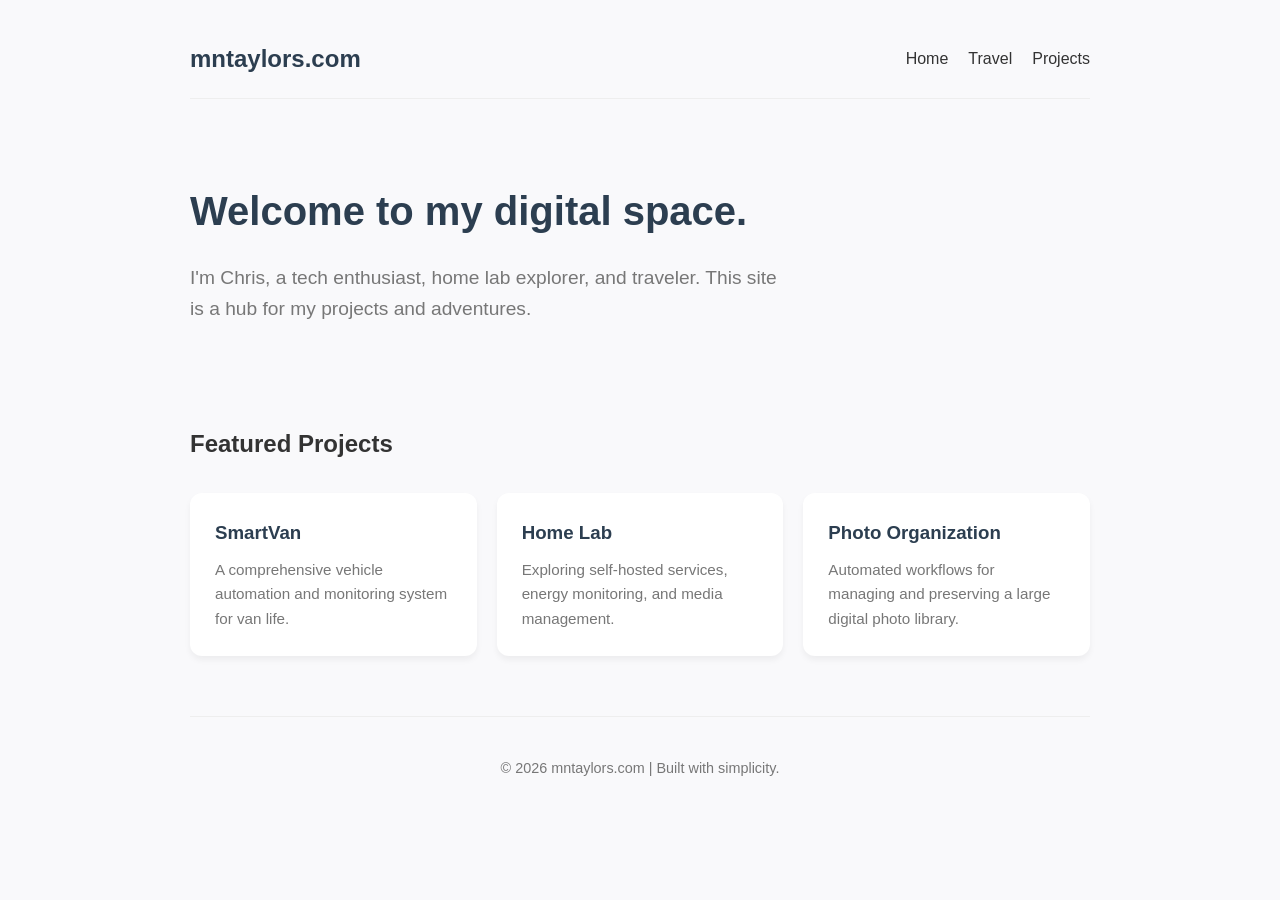
<file: index.html>
<!DOCTYPE html>
<html lang="en">
<head>
    <meta charset="UTF-8">
    <meta name="viewport" content="width=device-width, initial-scale=1.0">
    <title>M. Taylor | Personal Site</title>
    <link rel="stylesheet" href="styles.css">
</head>
<body>
    <header>
        <h1>mntaylors.com</h1>
        <nav>
            <ul>
                <li><a href="index.html">Home</a></li>
                <li><a href="travel.html">Travel</a></li>
                <li><a href="#projects">Projects</a></li>
            </ul>
        </nav>
    </header>

    <main>
        <section class="hero">
            <h2>Welcome to my digital space.</h2>
            <p>I'm Chris, a tech enthusiast, home lab explorer, and traveler. This site is a hub for my projects and adventures.</p>
        </section>

        <section id="projects">
            <h2>Featured Projects</h2>
            <div class="projects-grid">
                <div class="project-card">
                    <div class="card-content">
                        <h3>SmartVan</h3>
                        <p>A comprehensive vehicle automation and monitoring system for van life.</p>
                    </div>
                </div>
                <div class="project-card">
                    <div class="card-content">
                        <h3>Home Lab</h3>
                        <p>Exploring self-hosted services, energy monitoring, and media management.</p>
                    </div>
                </div>
                <div class="project-card">
                    <div class="card-content">
                        <h3>Photo Organization</h3>
                        <p>Automated workflows for managing and preserving a large digital photo library.</p>
                    </div>
                </div>
            </div>
        </section>
    </main>

    <footer>
        <p>&copy; 2026 mntaylors.com | Built with simplicity.</p>
    </footer>
</body>
</html>
</file>
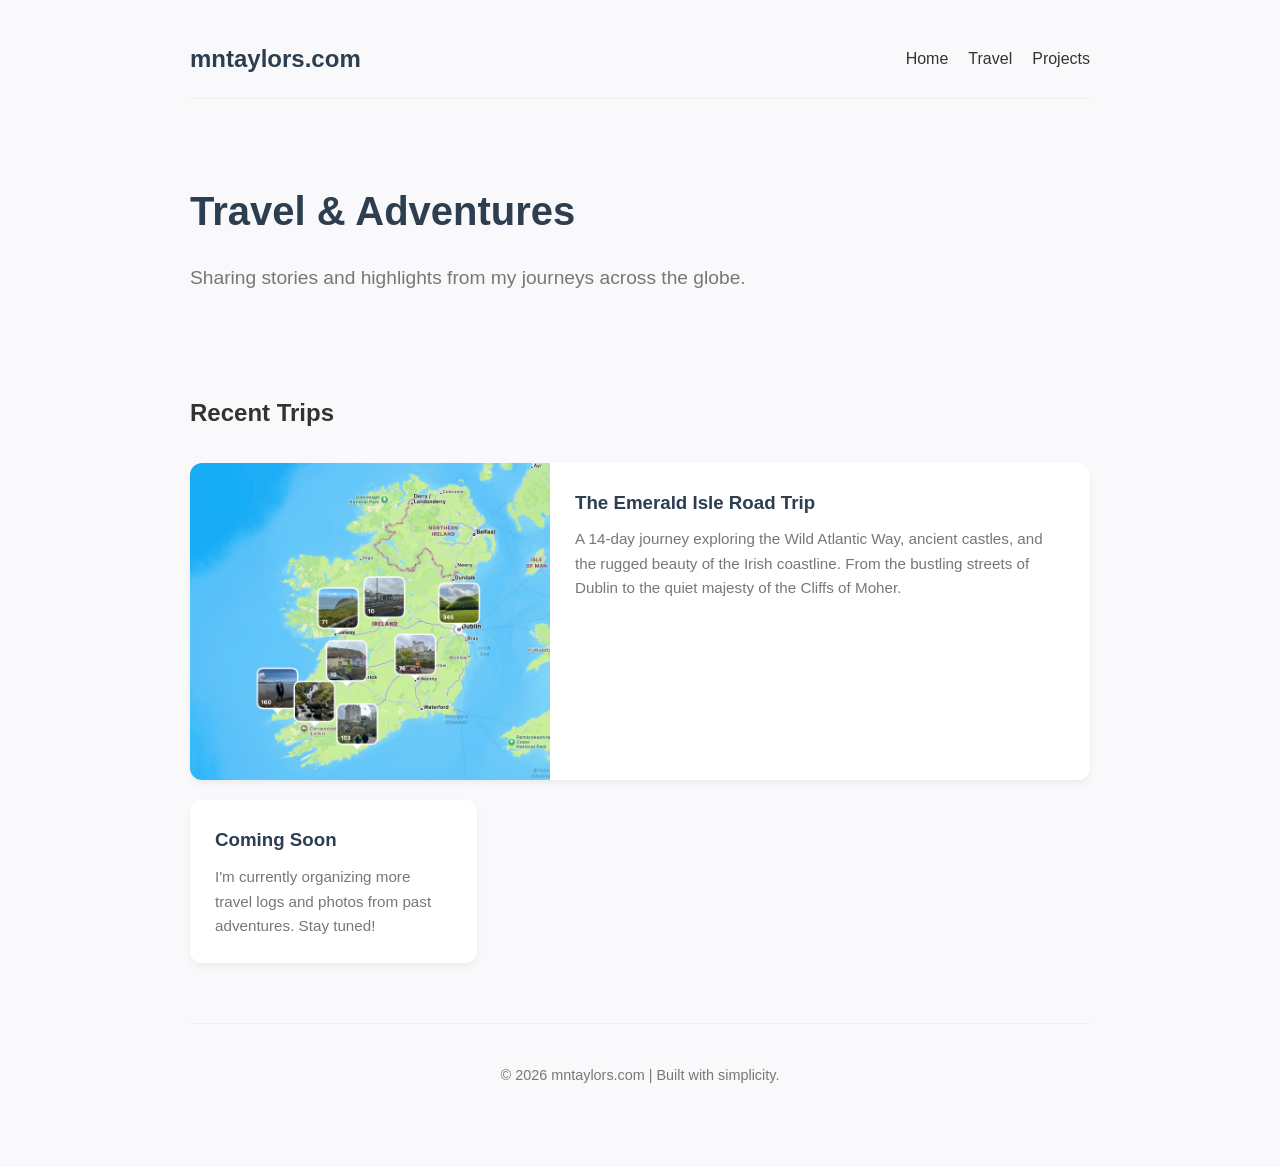
<file: travel.html>
<!DOCTYPE html>
<html lang="en">
<head>
    <meta charset="UTF-8">
    <meta name="viewport" content="width=device-width, initial-scale=1.0">
    <title>Travel | M. Taylor</title>
    <link rel="stylesheet" href="styles.css">
</head>
<body>
    <header>
        <h1>mntaylors.com</h1>
        <nav>
            <ul>
                <li><a href="index.html">Home</a></li>
                <li><a href="travel.html">Travel</a></li>
                <li><a href="index.html#projects">Projects</a></li>
            </ul>
        </nav>
    </header>

    <main>
        <section class="hero">
            <h2>Travel & Adventures</h2>
            <p>Sharing stories and highlights from my journeys across the globe.</p>
        </section>

        <section>
            <h2>Recent Trips</h2>
            <div class="projects-grid">
                <!-- Featured Adventure: Ireland -->
                <div class="project-card featured-adventure">
                    <img src="assets/images/ireland-map.jpeg" alt="Map of Ireland road trip">
                    <div class="card-content">
                        <h3>The Emerald Isle Road Trip</h3>
                        <p>A 14-day journey exploring the Wild Atlantic Way, ancient castles, and the rugged beauty of the Irish coastline. From the bustling streets of Dublin to the quiet majesty of the Cliffs of Moher.</p>
                    </div>
                </div>

                <!-- Placeholder for other travel entries -->
                <div class="project-card">
                    <div class="card-content">
                        <h3>Coming Soon</h3>
                        <p>I'm currently organizing more travel logs and photos from past adventures. Stay tuned!</p>
                    </div>
                </div>
            </div>
        </section>
    </main>

    <footer>
        <p>&copy; 2026 mntaylors.com | Built with simplicity.</p>
    </footer>
</body>
</html>
</file>
<file: styles.css>
:root {
    --primary-color: #2c3e50;
    --accent-color: #3498db;
    --bg-color: #f9f9fb;
    --text-color: #333;
    --light-text: #777;
    --white: #ffffff;
    --font-family: 'Inter', -apple-system, BlinkMacSystemFont, "Segoe UI", Roboto, Helvetica, Arial, sans-serif;
}

* {
    box-sizing: border-box;
    margin: 0;
    padding: 0;
}

body {
    font-family: var(--font-family);
    line-height: 1.6;
    color: var(--text-color);
    background-color: var(--bg-color);
    padding: 20px;
}

header {
    max-width: 900px;
    margin: 0 auto 40px;
    padding: 20px 0;
    display: flex;
    justify-content: space-between;
    align-items: center;
    border-bottom: 1px solid #eee;
}

header h1 {
    font-size: 1.5rem;
    color: var(--primary-color);
}

nav ul {
    list-style: none;
    display: flex;
    gap: 20px;
}

nav a {
    text-decoration: none;
    color: var(--text-color);
    font-weight: 500;
    transition: color 0.3s;
}

nav a:hover {
    color: var(--accent-color);
}

main {
    max-width: 900px;
    margin: 0 auto;
}

section {
    margin-bottom: 60px;
}

.hero {
    padding: 40px 0;
}

.hero h2 {
    font-size: 2.5rem;
    margin-bottom: 20px;
    color: var(--primary-color);
}

.hero p {
    font-size: 1.2rem;
    color: var(--light-text);
    max-width: 600px;
}

.projects-grid {
    display: grid;
    grid-template-columns: repeat(auto-fit, minmax(280px, 1fr));
    gap: 20px;
    margin-top: 30px;
}

.project-card {
    background: var(--white);
    padding: 0; /* Remove padding to allow image to hit edges */
    overflow: hidden; /* Round corners for images */
    border-radius: 12px;
    box-shadow: 0 4px 6px rgba(0,0,0,0.05);
    transition: transform 0.3s, box-shadow 0.3s;
}

.project-card .card-content {
    padding: 25px;
}

.project-card img {
    width: 100%;
    height: 200px;
    object-fit: cover;
    display: block;
}

.featured-adventure {
    grid-column: 1 / -1; /* Make it full width on larger screens */
    display: flex;
    flex-direction: row;
}

.featured-adventure img {
    width: 40%;
    height: auto;
    object-fit: cover;
}

@media (max-width: 768px) {
    .featured-adventure {
        flex-direction: column;
    }
    .featured-adventure img {
        width: 100%;
        height: 250px;
    }
}

.project-card:hover {
    transform: translateY(-5px);
    box-shadow: 0 10px 15px rgba(0,0,0,0.1);
}

.project-card h3 {
    margin-bottom: 10px;
    color: var(--primary-color);
}

.project-card p {
    font-size: 0.95rem;
    color: var(--light-text);
}

footer {
    max-width: 900px;
    margin: 60px auto 20px;
    text-align: center;
    padding: 40px 0;
    border-top: 1px solid #eee;
    font-size: 0.9rem;
    color: var(--light-text);
}

@media (max-width: 600px) {
    header {
        flex-direction: column;
        gap: 15px;
    }
    .hero h2 {
        font-size: 2rem;
    }
}
</file>
